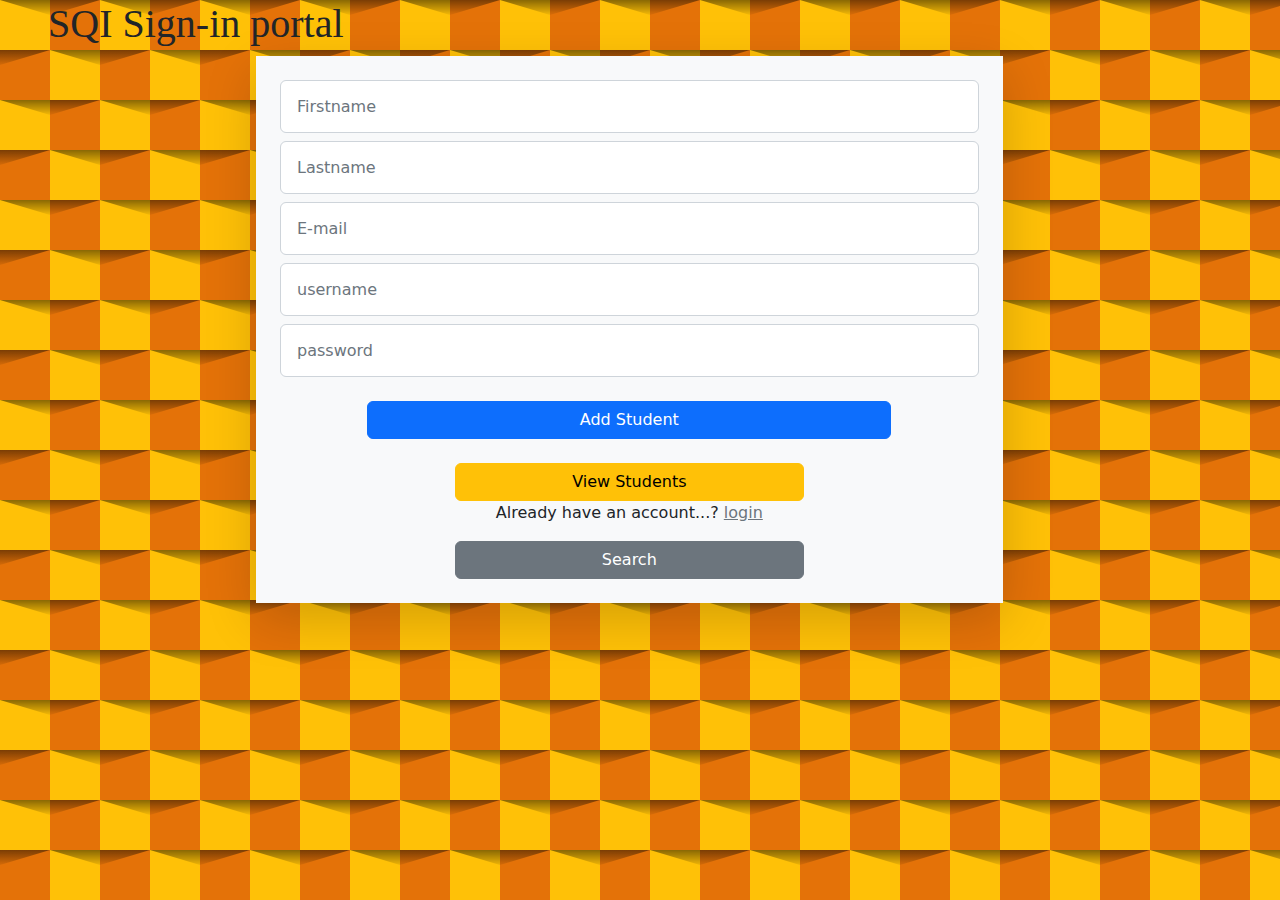
<file: index.html>
<!DOCTYPE html>
<html lang="en">
  <head>
    <meta charset="UTF-8">
    <meta http-equiv="X-UA-Compatible" content="IE=edge">
    <meta name="viewport" content="width=device-width, initial-scale=1.0">
    <link rel="stylesheet" href="/bootstrap-5.2.0-beta1-dist/css/bootstrap.css">
    <link rel="stylesheet" href="style.css">
    <title>🎓 Student Sign-in Portal</title>
    <style>
      body{
        background-color: #ee5522;
        background-image: url("data:image/svg+xml,%3Csvg xmlns='http://www.w3.org/2000/svg' width='100' height='100' viewBox='0 0 200 200'%3E%3Cdefs%3E%3ClinearGradient id='a' gradientUnits='userSpaceOnUse' x1='100' y1='33' x2='100' y2='-3'%3E%3Cstop offset='0' stop-color='%23000' stop-opacity='0'/%3E%3Cstop offset='1' stop-color='%23000' stop-opacity='1'/%3E%3C/linearGradient%3E%3ClinearGradient id='b' gradientUnits='userSpaceOnUse' x1='100' y1='135' x2='100' y2='97'%3E%3Cstop offset='0' stop-color='%23000' stop-opacity='0'/%3E%3Cstop offset='1' stop-color='%23000' stop-opacity='1'/%3E%3C/linearGradient%3E%3C/defs%3E%3Cg fill='%23d23d09' fill-opacity='0.6'%3E%3Crect x='100' width='100' height='100'/%3E%3Crect y='100' width='100' height='100'/%3E%3C/g%3E%3Cg fill-opacity='0.5'%3E%3Cpolygon fill='url(%23a)' points='100 30 0 0 200 0'/%3E%3Cpolygon fill='url(%23b)' points='100 100 0 130 0 100 200 100 200 130'/%3E%3C/g%3E%3C/svg%3E");
      }
    </style>
  </head>
  <body class="bg-warning"> 

      <h1 class="text-dark mx-5" style="font-family: cursive;">SQI Sign-in portal</h1>

      <div id="home" class="container bg-light shadow-lg p-4 col-md-8 col-sm-12 col-lg-7 mt-1 d-inline-block">
        <input class="d-block w-100 mb-2 h-100 p-3 form-control" type="text" placeholder="Firstname" id="firstname">
        <input class="d-block w-100 mb-2 h-100 p-3 form-control" type="text" placeholder="Lastname" id="lastname">
        <input class="d-block w-100 mb-2 h-100 p-3 form-control" type="text" placeholder="E-mail" id="email">
        <input class="d-block w-100 mb-2 h-100 p-3 form-control" type="text" placeholder="username" id="username">
        <input class="d-block w-100 mb-2 h-100 p-3 form-control" type="password" placeholder="password" id="password">
        <button class="btn btn-primary w-75 m-auto d-block mt-4" onclick="addStudent()" id="btn-add">Add Student</button>
        <button class="btn btn-warning w-50 m-auto d-block mt-4" onclick="viewStudent()" id="btn-view">View Students</button>
        <p class=" text-center text-dark">Already have an account...? <a href="/login.html" class="link link-secondary">login</a> </p>
        <button class="btn btn-secondary w-50 m-auto d-block mt-2" onclick="search()">Search</button>
      </div>
    <!-- <div id="" class="alert alert-secondary"></div> --> 
    <div id="boardSec"></div>

    <script src="index.js"></script>
    <script src="/bootstrap-5.2.0-beta1-dist/js/bootstrap.js"></script>
    <script src="/bootstrap-5.2.0-beta1-dist/js/bootstrap.bundle.js"></script>
  </body>
</html>
</file>
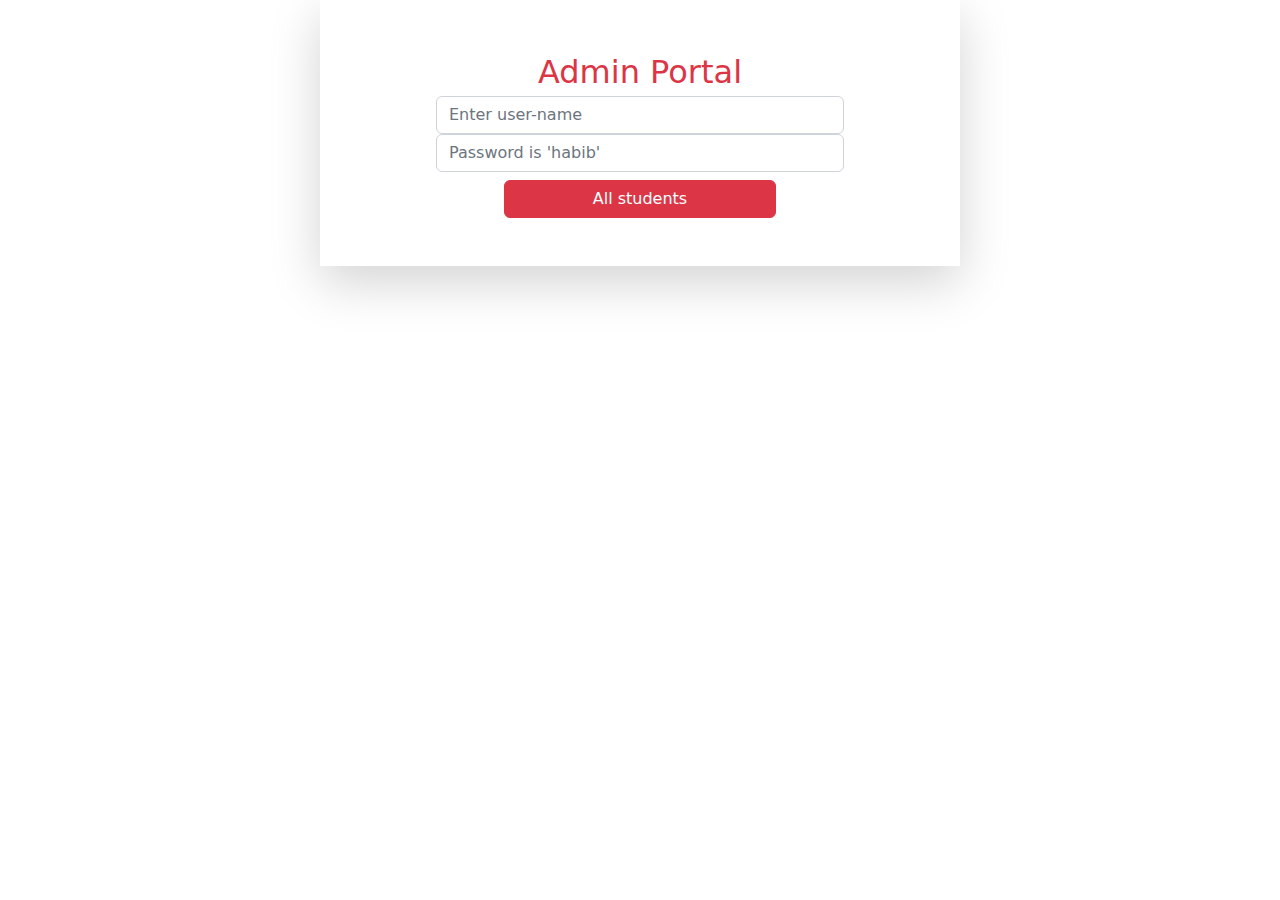
<file: admin.html>
<!DOCTYPE html>
<html lang="en">
  <head>
    <meta charset="UTF-8">
    <meta http-equiv="X-UA-Compatible" content="IE=edge">
    <meta name="viewport" content="width=device-width, initial-scale=1.0">
    <link rel="stylesheet" href="/bootstrap-5.2.0-beta1-dist/css/bootstrap.css">
    <title>Document</title>
  </head>
  <body>
    <center>
      <div class="container p-5 border-dark shadow-lg w-50">
        <label for="" class="text-danger fs-2">Admin Portal</label>
        <input type="text" class="form-control w-75" placeholder="Enter user-name">
        <input type="text" class="form-control w-75" placeholder="Password is 'habib' " id="adminPassword">
        <button class="btn btn-danger w-50 mt-2" onclick="studentTable()">All students</button>
      </div>
    </center>

    <script src="index.js"></script>
  </body>
</html>
</file>
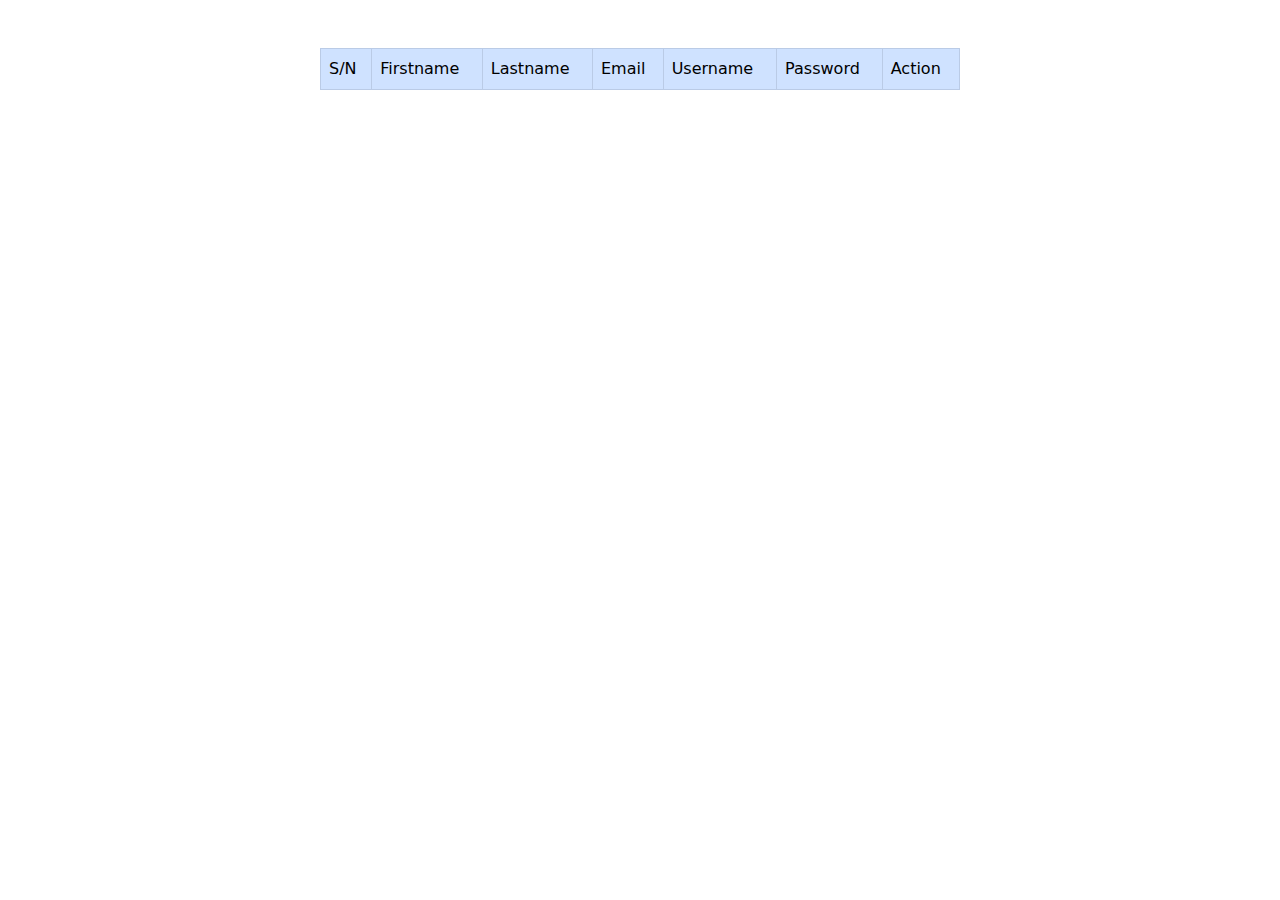
<file: allstudent.html>
<!DOCTYPE html>
<html lang="en">
  <head>
    <meta charset="UTF-8">
    <meta http-equiv="X-UA-Compatible" content="IE=edge">
    <meta name="viewport" content="width=device-width, initial-scale=1.0">
    <link rel="stylesheet" href="./bootstrap-5.2.0-beta1-dist/css/bootstrap.css">
    <title>Document</title>
  </head>
  <body>
    
    <center>
      <table class="table table-bordered table-primary w-50 mt-5" id="studentList">
        <tr>
          <td>S/N</td>
          <td>Firstname</td>
          <td>Lastname</td>
          <td>Email</td>
          <td>Username</td>
          <td>Password</td>
          <td>Action</td>
        </tr>
      </table>
    </center>

    <!-- <button onclick="test()">test</button> -->

    <script src="index.js"></script>
  </body>
</html>
</file>
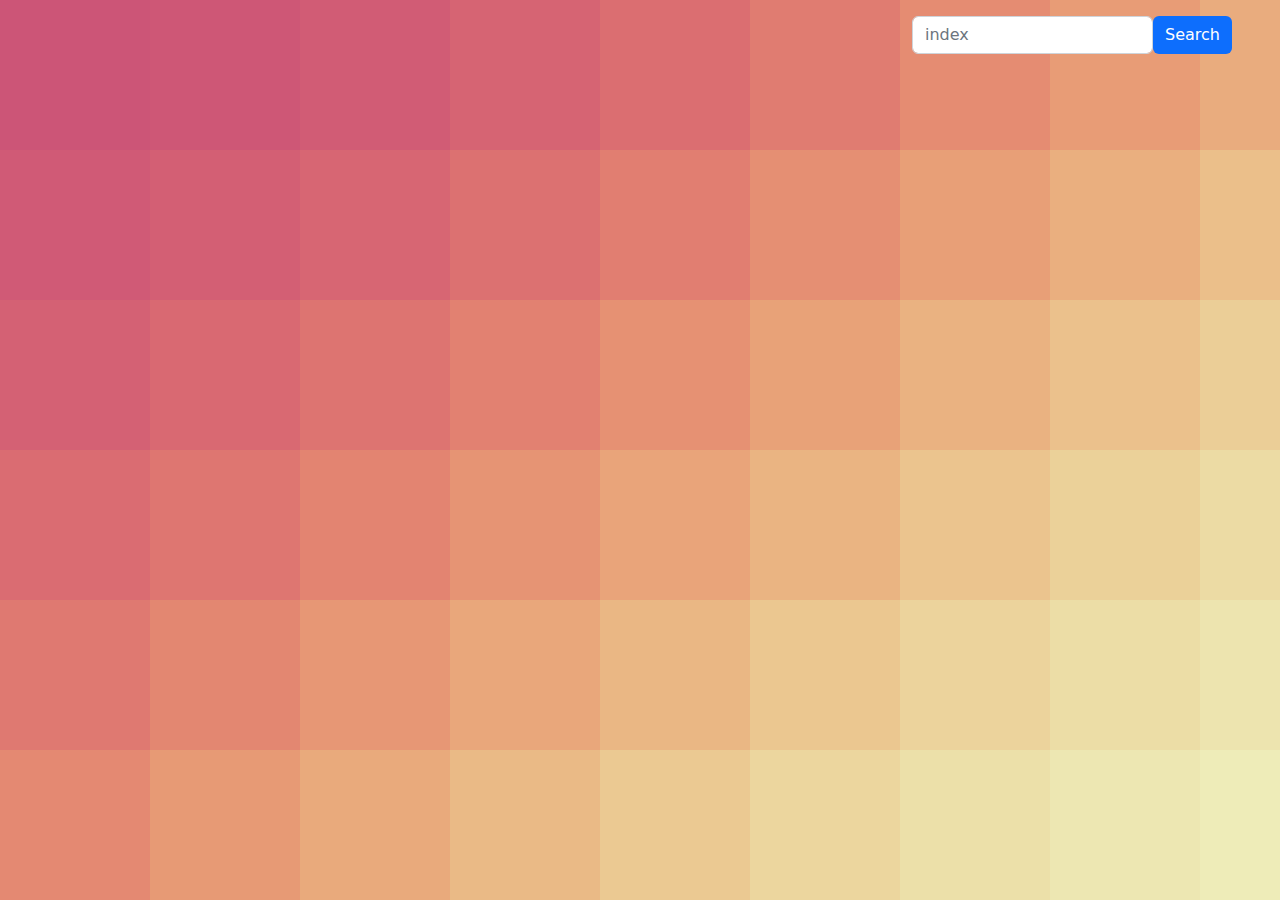
<file: index .html>
<!DOCTYPE html>
<html lang="en">
  <head>
    <meta charset="UTF-8">
    <meta http-equiv="X-UA-Compatible" content="IE=edge">
    <meta name="viewport" content="width=device-width, initial-scale=1.0">
    <link rel="stylesheet" href="/bootstrap-5.2.0-beta1-dist/css/bootstrap.css">
    <!-- <link rel="stylesheet" href="style.css"> -->
    <title>Document</title>
    <style>
      body{
        background-color: #cc5577;
        background-image: url("data:image/svg+xml,%3Csvg xmlns='http://www.w3.org/2000/svg' width='100%25' height='100%25' viewBox='0 0 100 60'%3E%3Cg %3E%3Crect fill='%23cc5577' width='11' height='11'/%3E%3Crect fill='%23ce5776' x='10' width='11' height='11'/%3E%3Crect fill='%23d05a76' y='10' width='11' height='11'/%3E%3Crect fill='%23d15c75' x='20' width='11' height='11'/%3E%3Crect fill='%23d35f74' x='10' y='10' width='11' height='11'/%3E%3Crect fill='%23d46174' y='20' width='11' height='11'/%3E%3Crect fill='%23d66473' x='30' width='11' height='11'/%3E%3Crect fill='%23d76673' x='20' y='10' width='11' height='11'/%3E%3Crect fill='%23d96972' x='10' y='20' width='11' height='11'/%3E%3Crect fill='%23da6c72' y='30' width='11' height='11'/%3E%3Crect fill='%23db6e71' x='40' width='11' height='11'/%3E%3Crect fill='%23dc7171' x='30' y='10' width='11' height='11'/%3E%3Crect fill='%23dd7471' x='20' y='20' width='11' height='11'/%3E%3Crect fill='%23de7671' x='10' y='30' width='11' height='11'/%3E%3Crect fill='%23df7971' y='40' width='11' height='11'/%3E%3Crect fill='%23e07c71' x='50' width='11' height='11'/%3E%3Crect fill='%23e17e71' x='40' y='10' width='11' height='11'/%3E%3Crect fill='%23e28171' x='30' y='20' width='11' height='11'/%3E%3Crect fill='%23e38471' x='20' y='30' width='11' height='11'/%3E%3Crect fill='%23e38771' x='10' y='40' width='11' height='11'/%3E%3Crect fill='%23e48972' y='50' width='11' height='11'/%3E%3Crect fill='%23e58c72' x='60' width='11' height='11'/%3E%3Crect fill='%23e58f73' x='50' y='10' width='11' height='11'/%3E%3Crect fill='%23e69173' x='40' y='20' width='11' height='11'/%3E%3Crect fill='%23e69474' x='30' y='30' width='11' height='11'/%3E%3Crect fill='%23e79775' x='20' y='40' width='11' height='11'/%3E%3Crect fill='%23e79a75' x='10' y='50' width='11' height='11'/%3E%3Crect fill='%23e89c76' x='70' width='11' height='11'/%3E%3Crect fill='%23e89f77' x='60' y='10' width='11' height='11'/%3E%3Crect fill='%23e8a278' x='50' y='20' width='11' height='11'/%3E%3Crect fill='%23e9a47a' x='40' y='30' width='11' height='11'/%3E%3Crect fill='%23e9a77b' x='30' y='40' width='11' height='11'/%3E%3Crect fill='%23e9aa7c' x='20' y='50' width='11' height='11'/%3E%3Crect fill='%23e9ac7e' x='80' width='11' height='11'/%3E%3Crect fill='%23eaaf7f' x='70' y='10' width='11' height='11'/%3E%3Crect fill='%23eab281' x='60' y='20' width='11' height='11'/%3E%3Crect fill='%23eab482' x='50' y='30' width='11' height='11'/%3E%3Crect fill='%23eab784' x='40' y='40' width='11' height='11'/%3E%3Crect fill='%23eaba86' x='30' y='50' width='11' height='11'/%3E%3Crect fill='%23ebbc88' x='90' width='11' height='11'/%3E%3Crect fill='%23ebbf8a' x='80' y='10' width='11' height='11'/%3E%3Crect fill='%23ebc18c' x='70' y='20' width='11' height='11'/%3E%3Crect fill='%23ebc48e' x='60' y='30' width='11' height='11'/%3E%3Crect fill='%23ebc790' x='50' y='40' width='11' height='11'/%3E%3Crect fill='%23ebc992' x='40' y='50' width='11' height='11'/%3E%3Crect fill='%23ebcc94' x='90' y='10' width='11' height='11'/%3E%3Crect fill='%23ebce97' x='80' y='20' width='11' height='11'/%3E%3Crect fill='%23ebd199' x='70' y='30' width='11' height='11'/%3E%3Crect fill='%23ecd39c' x='60' y='40' width='11' height='11'/%3E%3Crect fill='%23ecd69e' x='50' y='50' width='11' height='11'/%3E%3Crect fill='%23ecd8a1' x='90' y='20' width='11' height='11'/%3E%3Crect fill='%23ecdba4' x='80' y='30' width='11' height='11'/%3E%3Crect fill='%23ecdda6' x='70' y='40' width='11' height='11'/%3E%3Crect fill='%23ece0a9' x='60' y='50' width='11' height='11'/%3E%3Crect fill='%23ede2ac' x='90' y='30' width='11' height='11'/%3E%3Crect fill='%23ede4af' x='80' y='40' width='11' height='11'/%3E%3Crect fill='%23ede7b2' x='70' y='50' width='11' height='11'/%3E%3Crect fill='%23ede9b5' x='90' y='40' width='11' height='11'/%3E%3Crect fill='%23eeecb8' x='80' y='50' width='11' height='11'/%3E%3Crect fill='%23EEB' x='90' y='50' width='11' height='11'/%3E%3C/g%3E%3C/svg%3E");
        background-attachment: fixed;
        background-size: cover;
      }
     
    </style>
  </head>
  <body> 
    <div class=" d-inline-block w-25 me-5 float-end mt-3 d-flex">
      <input placeholder="index" type="search" name="" id="seArch" class="form-control">
      <button onclick="userDetail()" id="btn-search" class="btn btn-primary border-0">Search</button>
    </div>

  <center>
    <div class="display w-25 mt-4 border-0  text-light float-start container" id="board">
      <!-- <p>See here! 👇</p> -->
      <p id="studentFirstName" style="font-family: cursive; color: #f2f2f2"></p>
      <p id="studentLastName" style="font-family: cursive; color: #f2f2f2"></p>
      <p id="studentEmail" style="font-family: cursive; color: #f2f2f2"></p>
      <p id="studentUserName" style="font-family: cursive; color: #f2f2f2"></p>
      <p id="studentPassword" style="font-family: cursive; color: #f2f2f2"></p>
      <p id="studentMaricNo" style="font-family: cursive; color: #d2b48c"></p>
      <p id="studentEntryDate" style="font-family: cursive; color: #21cf21"></p>
    </div>
  </center>


    <script src="index.js"></script>
    <script src="/bootstrap-5.2.0-beta1-dist/js/bootstrap.js"></script>
    <script src="/bootstrap-5.2.0-beta1-dist/js/bootstrap.bundle.js"></script>
  </body>
</html>
</file>
<file: style.css>
body{
  overflow-x: hidden;
}
#home{
  margin: auto !important;
  margin-left: 20% !important;
}
@media all and (max-width:768px) {
  body{
    overflow-x: hidden !important;
  }
  #home{
    overflow-x: hidden !important;
    margin: auto !important;
    /* margin-left: 20% !important; */
  }
}
</file>
